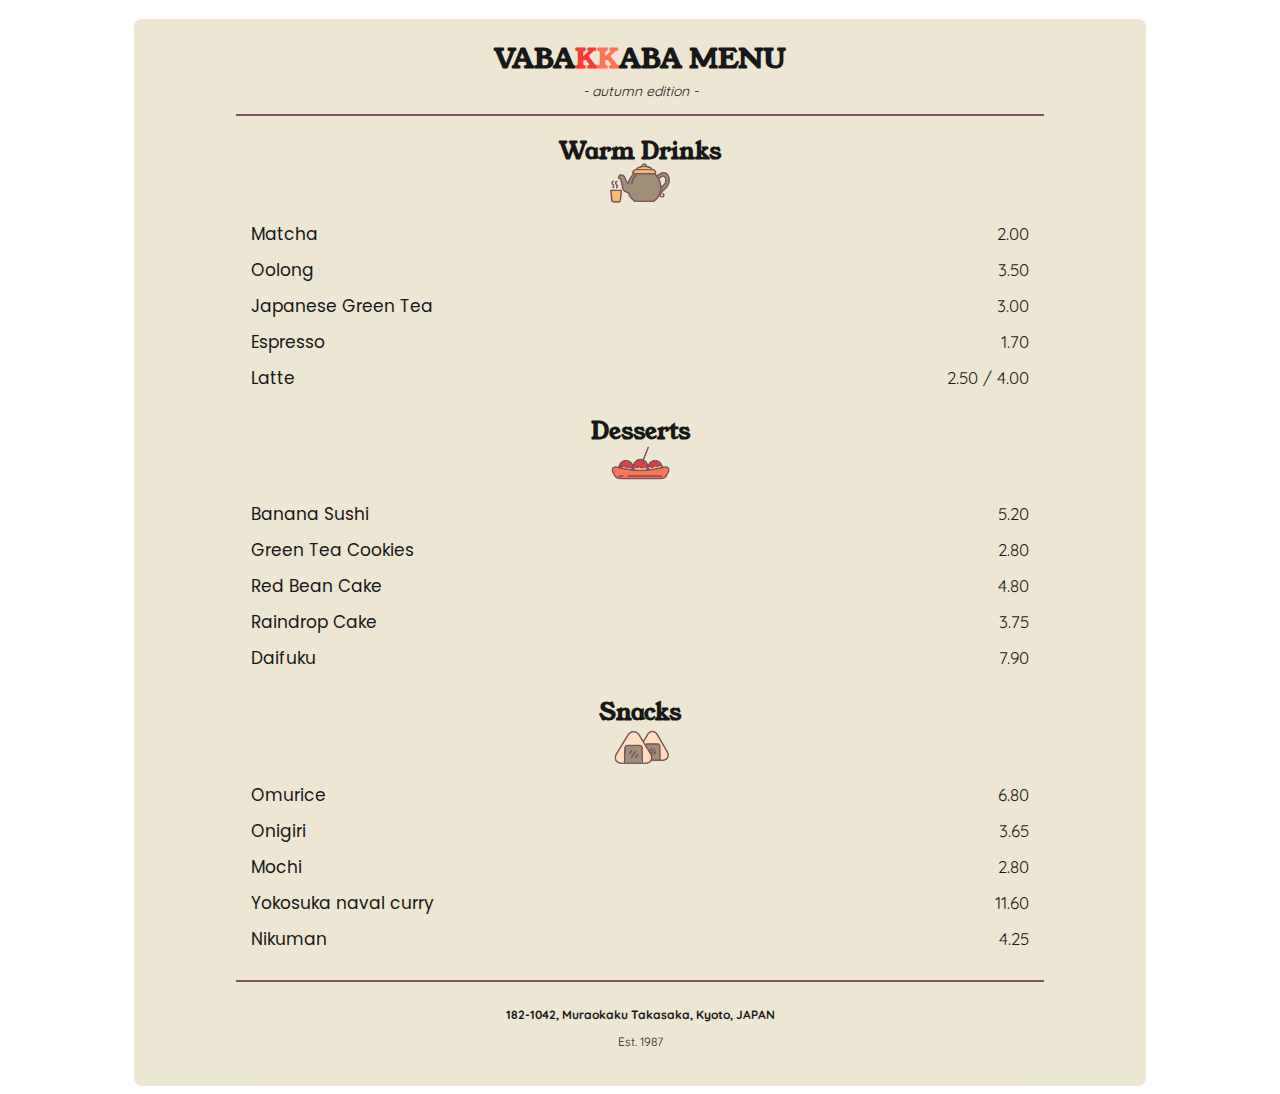
<file: index.html>
<!DOCTYPE html>
<html lang="en">
<head>
    <meta charset="UTF-8">
    <meta http-equiv="X-UA-Compatible" content="IE=edge">
    <meta name="viewport" content="width=device-width, initial-scale=1.0">
    <link rel="stylesheet" href="style.css">
    <title>Vabakkaba Menu</title>
</head>
<body>
    <div class="menu">
        <main>
            <h1>VABA<span id="first-k">K</span><span id="sec-k">K</span>ABA MENU</h1>
            <p class="since">- autumn edition -</p>
            <hr class="top-line">
            <section>
                <h2>Warm Drinks</h2>
                <img src="./img/teapot.png" alt="a teapot">
                <article class="item">
                    <p class="flavor"">Matcha</p><p class="price">2.00</p>
                </article>
                <article class="item">
                    <p class="flavor"">Oolong</p><p class="price">3.50</p>
                </article>
                <article class="item">
                    <p class="flavor"">Japanese Green Tea</p><p class="price">3.00</p>
                </article>
                <article class="item">
                    <p class="flavor"">Espresso</p><p class="price">1.70</p>
                </article>
                <article class="item">
                    <p class="flavor"">Latte</p><p class="price">2.50 / 4.00</p>
                </article>
            </section>
            <section>
                <h2>Desserts</h2>
                <img src="./img/desserts.png" alt="a dessert">
                <article class="item">
                    <p class="dessert">Banana Sushi</p><p class="price">5.20</p>
                </article>
                <article class="item">
                    <p class="dessert">Green Tea Cookies </p><p class="price">2.80</p>
                </article>
                <article class="item">
                    <p class="dessert">Red Bean Cake</p><p class="price">4.80</p>
                </article>
                <article class="item">
                    <p class="dessert">Raindrop Cake</p><p class="price">3.75</p>
                </article>
                <article class="item">
                    <p class="dessert">Daifuku </p><p class="price">7.90</p>
                </article>
            </section>
            <section>
                <h2>Snacks</h2>
                <img src="./img/snacks.png" alt="onigiri">
                <article class="item">
                    <p class="snack">Omurice</p><p class="price">6.80</p>
                </article>
                <article class="item">
                    <p class="snack">Onigiri<p class="price">3.65</p>
                </article>
                <article class="item">
                    <p class="snack">Mochi</p><p class="price">2.80</p>
                </article>
                <article class="item">
                    <p class="snack">Yokosuka naval curry</p><p class="price">11.60</p>
                </article>
                <article class="item">
                    <p class="snack">Nikuman</p><p class="price">4.25</p>
                </article>
            </section>
        </main>
        <hr class="bot-line">
        <footer>
            <p id="address">182-1042, Muraokaku Takasaka, Kyoto, JAPAN</p>
            <p>Est. 1987</p>
        </footer>
    </div>
</body>
</html>
</file>
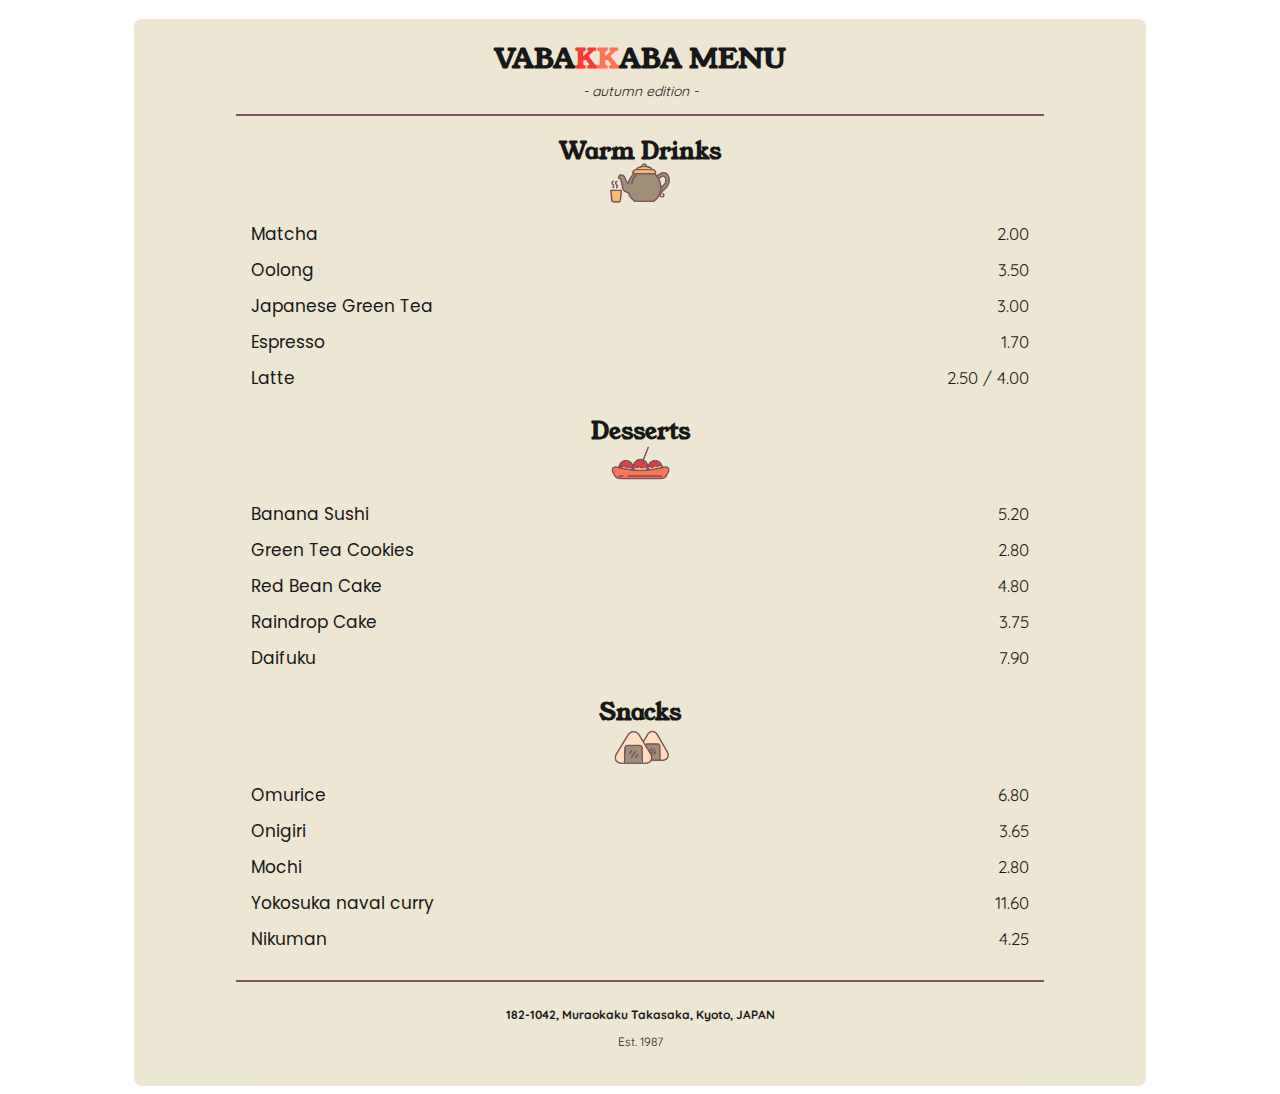
<file: structure.html>
<!DOCTYPE html>
<html lang="en">
<head>
    <meta charset="UTF-8">
    <meta http-equiv="X-UA-Compatible" content="IE=edge">
    <meta name="viewport" content="width=device-width, initial-scale=1.0">
    <link rel="stylesheet" href="style.css">
    <title>Vabakkaba Menu</title>
</head>
<body>
    <div class="menu">
        <main>
            <h1>VABA<span id="first-k">K</span><span id="sec-k">K</span>ABA MENU</h1>
            <p class="since">- autumn edition -</p>
            <hr class="top-line">
            <section>
                <h2>Warm Drinks</h2>
                <img src="./img/teapot.png" alt="a teapot">
                <article class="item">
                    <p class="flavor"">Matcha</p><p class="price">2.00</p>
                </article>
                <article class="item">
                    <p class="flavor"">Oolong</p><p class="price">3.50</p>
                </article>
                <article class="item">
                    <p class="flavor"">Japanese Green Tea</p><p class="price">3.00</p>
                </article>
                <article class="item">
                    <p class="flavor"">Espresso</p><p class="price">1.70</p>
                </article>
                <article class="item">
                    <p class="flavor"">Latte</p><p class="price">2.50 / 4.00</p>
                </article>
            </section>
            <section>
                <h2>Desserts</h2>
                <img src="./img/desserts.png" alt="a dessert">
                <article class="item">
                    <p class="dessert">Banana Sushi</p><p class="price">5.20</p>
                </article>
                <article class="item">
                    <p class="dessert">Green Tea Cookies </p><p class="price">2.80</p>
                </article>
                <article class="item">
                    <p class="dessert">Red Bean Cake</p><p class="price">4.80</p>
                </article>
                <article class="item">
                    <p class="dessert">Raindrop Cake</p><p class="price">3.75</p>
                </article>
                <article class="item">
                    <p class="dessert">Daifuku </p><p class="price">7.90</p>
                </article>
            </section>
            <section>
                <h2>Snacks</h2>
                <img src="./img/snacks.png" alt="onigiri">
                <article class="item">
                    <p class="snack">Omurice</p><p class="price">6.80</p>
                </article>
                <article class="item">
                    <p class="snack">Onigiri<p class="price">3.65</p>
                </article>
                <article class="item">
                    <p class="snack">Mochi</p><p class="price">2.80</p>
                </article>
                <article class="item">
                    <p class="snack">Yokosuka naval curry</p><p class="price">11.60</p>
                </article>
                <article class="item">
                    <p class="snack">Nikuman</p><p class="price">4.25</p>
                </article>
            </section>
        </main>
        <hr class="bot-line">
        <footer>
            <p id="address">182-1042, Muraokaku Takasaka, Kyoto, JAPAN</p>
            <p>Est. 1987</p>
        </footer>
    </div>
</body>
</html>
</file>
<file: style.css>
@import url('https://fonts.googleapis.com/css2?family=Lora:ital@1&family=Poppins:ital,wght@1,100;1,200&family=Quicksand:wght@300;400&family=Young+Serif&display=swap');

:root {
    --red: #ff2222;
    --red-orange: #ff6643;
    --honey-yellow: #f9ba5d;
    --l-brown: #eae4ce;
    --g-brown: #968369;
    --d-brown: #6d414d;
    --black: #000;
  }

/* body {
    background-color: var(--g-brown);
} */

body {
    background-image: url(https://images.squarespace-cdn.com/content/v1/64203d9600825f68e2488772/1681245133678-NKLMP0QRWSMAVBYJK3ZA/autumn-packing-japan-bronwyn-townsend-6.jpg);
    background-size: cover;
}

span#first-k {
    color: var(--red);
}

span#sec-k {
    color: var(--red-orange);
}

.since {
    margin-top: -15px;
    font-size: 14px;
    font-style: italic;
}

.menu {
    background-color: var(--l-brown);
    border-radius: 8px;
    text-align: center;
    max-width: 80%;
    margin-left: auto;
    margin-right: auto;
    opacity: 0.90;
    padding-bottom: 25px;
}

.top-line, .bot-line {
    background-color: var(--d-brown);
    border-color: var(--d-brown);
    height: 2px;
    border: 0;
    width: 80%;
}

img {
    width: 60px;
    margin-top: -25px;
}

h1, h2 {
    font-family: 'Young Serif', serif;
}

h1 {
    font-size: 28px;
    padding-top: 20px;
}

h2 {
    font-size: 23px;
}

.item, .since {
    font-family: 'Quicksand', sans-serif;
}

.item p {
    display: inline-block;
    margin: 5px 0 5px 0;
    font-size: 17px;
    max-width: 52%;
}

.flavor, .dessert, .snack {
    text-align: left;
    width: 75%;
    font-family: 'Poppins', sans-serif;;
  }
  
.price {
    text-align: right;
    width: 25%;
}

main {
    padding-bottom: 15px;
}

footer {
    margin: 25px 0 0 0;
    font-family: 'Quicksand', sans-serif;
    font-size: 12px;
}

#address {
    font-weight: 700;
}
</file>
